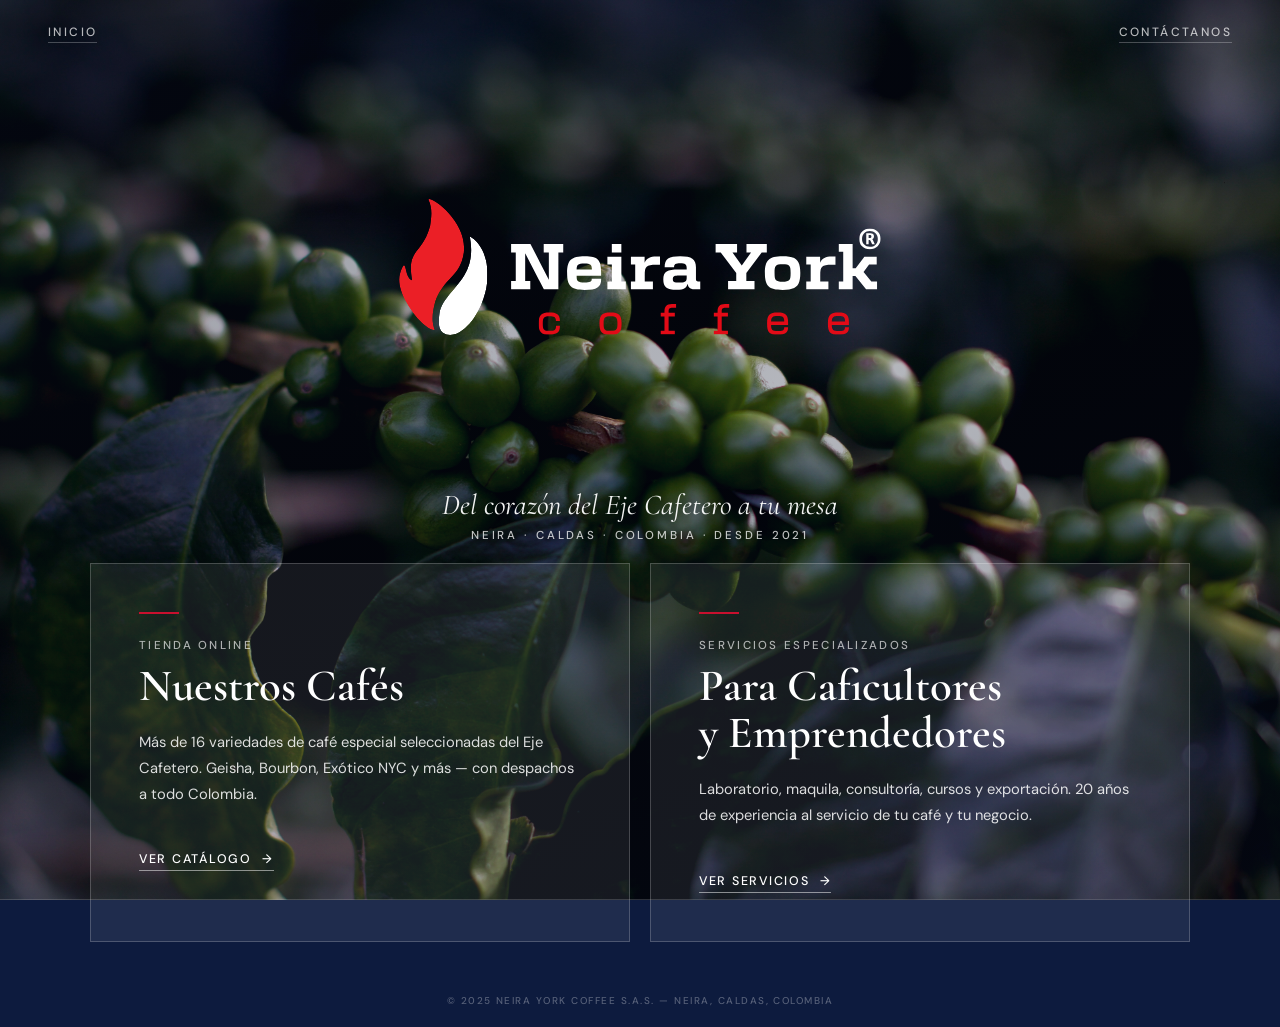
<file: index.html>
<!DOCTYPE html>
<html lang="es">
<head>
  <meta charset="utf-8"/>
  <meta name="viewport" content="width=device-width, initial-scale=1"/>
  <title>Neira York Coffee | Café Especial Colombiano</title>
  <meta name="description" content="Café especial del Eje Cafetero. Tienda online y servicios para caficultores y emprendedores."/>
  <link rel="preconnect" href="https://fonts.googleapis.com">
  <link rel="preconnect" href="https://fonts.gstatic.com" crossorigin>
  <link href="https://fonts.googleapis.com/css2?family=Cormorant+Garamond:ital,wght@0,300;0,400;0,600;1,400&family=DM+Sans:wght@300;400;500&display=swap" rel="stylesheet">
  <style>
    *, *::before, *::after { box-sizing: border-box; margin: 0; padding: 0; }
    html, body { height: 100%; }
    body { font-family: 'DM Sans', sans-serif; background: #0D1B3E; color: #fff; }

    /* FONDO */
    .bg {
      position: fixed; inset: 0; z-index: 0;
      background: url('assets/img/landing-bg.jpg') center/cover no-repeat;
    }
    .bg::after {
      content: '';
      position: absolute; inset: 0;
      background: linear-gradient(
        160deg,
        rgba(8, 15, 36, 0.45) 0%,
        rgba(8, 15, 36, 0.30) 50%,
        rgba(8, 15, 36, 0.45) 100%
      );
    }

    /* LAYOUT */
    .page {
      position: relative; z-index: 1;
      min-height: 100vh;
      display: flex;
      flex-direction: column;
    }

    /* NAVBAR */
    .nav {
      padding: 1.5rem 3rem;
      display: flex;
      align-items: center;
      justify-content: space-between;
    }
    .nav-link {
      font-size: .75rem;
      font-weight: 500;
      letter-spacing: .2em;
      text-transform: uppercase;
      color: rgba(255,255,255,.7);
      text-decoration: none;
      border-bottom: 1px solid rgba(255,255,255,.25);
      padding-bottom: 2px;
      transition: color .2s, border-color .2s;
    }
    .nav-link:hover { color: #fff; border-color: #C8102E; }

    /* CENTRO */
    .center {
      flex: 1;
      display: flex;
      flex-direction: column;
      align-items: center;
      justify-content: center;
      padding: 0 3rem 2rem;
      text-align: center;
      gap: 1.25rem;
    }

    /* Logo */
    .hero-logo img {
      height: 400px;
      width: auto;
      display: block;
      animation: fadeDown .8s ease both;
    }

    /* Texto debajo del logo */
    .hero-text {
      display: flex;
      flex-direction: column;
      align-items: center;
      gap: .4rem;
      animation: fadeUp .8s .2s ease both;
    }
    .tagline {
      font-family: 'Cormorant Garamond', serif;
      font-size: clamp(1.3rem, 2.5vw, 1.8rem);
      font-style: italic;
      color: rgba(255,255,255,.95);
      text-shadow: 0 2px 16px rgba(0,0,0,.8);
    }
    .sub-tagline {
      font-size: .72rem;
      font-weight: 500;
      letter-spacing: .25em;
      text-transform: uppercase;
      color: rgba(255,255,255,.75);
      text-shadow: 0 1px 8px rgba(0,0,0,.8);
    }

    /* TARJETAS */
    .options {
      display: grid;
      grid-template-columns: 1fr 1fr;
      gap: 1.25rem;
      width: 100%;
      max-width: 1100px;
      animation: fadeUp .8s .4s ease both;
    }

    .option-card {
      position: relative;
      background: rgba(255, 255, 255, 0.08);
      border: 1px solid rgba(255,255,255,.2);
      backdrop-filter: blur(20px);
      -webkit-backdrop-filter: blur(20px);
      padding: 3rem 3rem 3rem;
      text-align: left;
      text-decoration: none;
      color: #fff;
      transition: all .32s ease;
      display: block;
    }
    .option-card:hover {
      background: rgba(255, 255, 255, 0.13);
      border-color: rgba(200,16,46,.6);
      transform: translateY(-4px);
      box-shadow: 0 24px 64px rgba(0,0,0,.5);
    }

    .option-line {
      width: 40px; height: 2px;
      background: #C8102E;
      margin-bottom: 1.5rem;
      transition: width .3s;
    }
    .option-card:hover .option-line { width: 64px; }

    .option-label {
      font-size: .72rem;
      font-weight: 500;
      letter-spacing: .2em;
      text-transform: uppercase;
      color: rgba(255,255,255,.65);
      margin-bottom: .6rem;
    }
    .option-title {
      font-family: 'Cormorant Garamond', serif;
      font-size: clamp(2rem, 3.5vw, 3rem);
      font-weight: 600;
      line-height: 1.05;
      color: #fff;
      margin-bottom: 1.25rem;
    }
    .option-desc {
      font-size: .92rem;
      font-weight: 400;
      color: rgba(255,255,255,.85);
      line-height: 1.75;
      margin-bottom: 2.5rem;
    }
    .option-cta {
      display: inline-flex;
      align-items: center;
      gap: 10px;
      font-size: .78rem;
      font-weight: 500;
      letter-spacing: .14em;
      text-transform: uppercase;
      color: #fff;
      border-bottom: 1.5px solid rgba(255,255,255,.5);
      padding-bottom: 3px;
      transition: gap .25s, border-color .25s;
    }
    .option-card:hover .option-cta {
      border-color: #C8102E;
      gap: 16px;
    }
    .arrow { transition: transform .25s; }
    .option-card:hover .arrow { transform: translateX(4px); }

    /* FOOTER */
    .foot {
      text-align: center;
      padding: 1.25rem;
      font-size: .62rem;
      font-weight: 500;
      letter-spacing: .15em;
      text-transform: uppercase;
      color: rgba(255,255,255,.3);
    }

    @keyframes fadeDown {
      from { opacity: 0; transform: translateY(-14px); }
      to   { opacity: 1; transform: none; }
    }
    @keyframes fadeUp {
      from { opacity: 0; transform: translateY(14px); }
      to   { opacity: 1; transform: none; }
    }

    @media (max-width: 768px) {
      .nav { padding: 1.2rem 1.5rem; }
      .center { padding: 0 1.5rem 2rem; }
      .options { grid-template-columns: 1fr; }
      .hero-logo img { height: 260px; }
      .option-card { padding: 2.5rem 2rem; }
    }
  </style>
</head>
<body>

<div class="bg"></div>

<div class="page">

  <nav class="nav">
    <a href="index.html" class="nav-link">Inicio</a>
    <a href="https://wa.me/573137663905?text=Hola%20Neira%20York%20Coffee!"
       target="_blank" rel="noopener" class="nav-link">
      Contáctanos
    </a>
  </nav>

  <div class="center">

    <div class="hero-logo">
      <img src="assets/img/logo-transparent.svg" alt="Neira York Coffee"/>
    </div>

    <div class="hero-text">
      <p class="tagline">Del corazón del Eje Cafetero a tu mesa</p>
      <p class="sub-tagline">Neira · Caldas · Colombia · Desde 2021</p>
    </div>

    <div class="options">

      <a class="option-card" href="cafes.html">
        <div class="option-line"></div>
        <div class="option-label">Tienda online</div>
        <div class="option-title">Nuestros Cafés</div>
        <p class="option-desc">
          Más de 16 variedades de café especial seleccionadas del Eje Cafetero.
          Geisha, Bourbon, Exótico NYC y más — con despachos a todo Colombia.
        </p>
        <span class="option-cta">Ver catálogo <span class="arrow">→</span></span>
      </a>

      <a class="option-card" href="servicios.html">
        <div class="option-line"></div>
        <div class="option-label">Servicios especializados</div>
        <div class="option-title">Para Caficultores<br>y Emprendedores</div>
        <p class="option-desc">
          Laboratorio, maquila, consultoría, cursos y exportación.
          20 años de experiencia al servicio de tu café y tu negocio.
        </p>
        <span class="option-cta">Ver servicios <span class="arrow">→</span></span>
      </a>

    </div>
  </div>

  <div class="foot">© 2025 Neira York Coffee S.A.S. — Neira, Caldas, Colombia</div>

</div>

</body>
</html>
</file>
